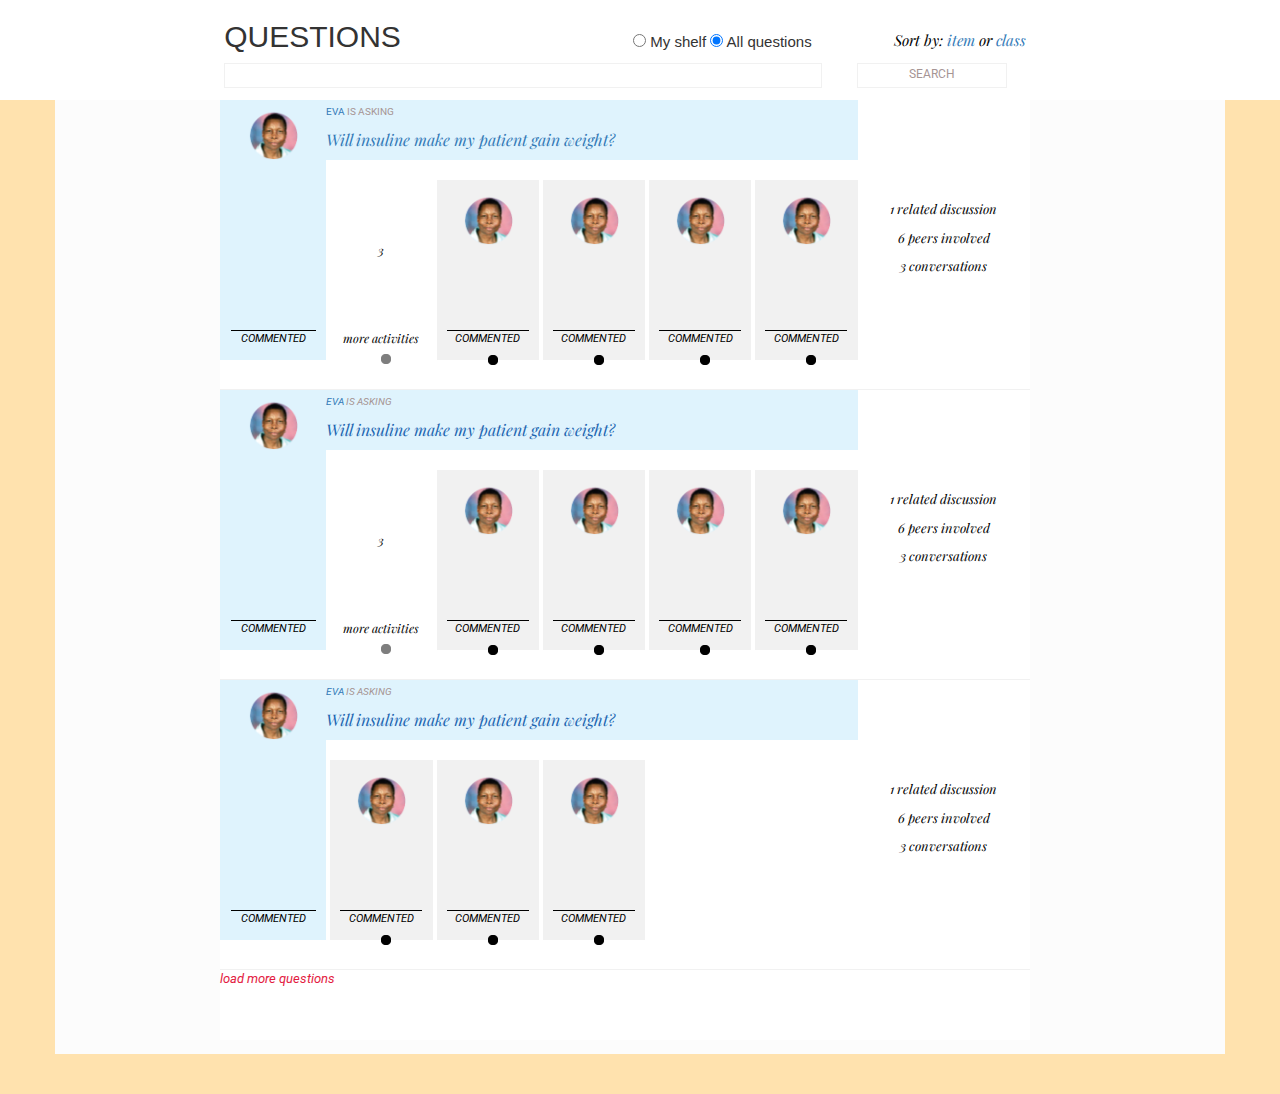
<file: index.html>
<!DOCTYPE html>
<html>
<head>

<!-- Latest compiled and minified CSS -->
<link rel="stylesheet" href="https://maxcdn.bootstrapcdn.com/bootstrap/3.3.5/css/bootstrap.min.css">
<!-- Latest compiled and minified JavaScript -->
<script src="https://maxcdn.bootstrapcdn.com/bootstrap/3.3.5/js/bootstrap.min.js"></script>

<!-- Fonts google -->
<link href='https://fonts.googleapis.com/css?family=Playfair+Display:400italic' rel='stylesheet' type='text/css'>
<link href='https://fonts.googleapis.com/css?family=Roboto:400,300' rel='stylesheet' type='text/css'>

<!-- 
<link rel="stylesheet" type="text/css" href="style-single.css"> -->

<link rel="stylesheet" type="text/css" href="style/modal.css">
<link rel="stylesheet" type="text/css" href="style/style.css">


<meta name="viewport" content="width=device-width, initial-scale=1">


</head>
	<div class="mask">
			</div>     
<body>
<!--  *************************************** NON VISIBLE MASK, FOR MODAL BOX -->
		
<!--  NON VISIBLE MASK, FOR MODAL BOX *************************************** -->


<!-- HEADER TOP -->
<div class="row">
	<div class="col-md-12" id="container-top">
		<div class="container">

			<div class="row ">
  				<div class="col-md-12" id="top-header"> 
  					<div class="row in-container">
  						<div class="col-md-2"> 
  						</div>
  						
  						<!-- FIRST LINE-->
  						<!-- QESTIONS --> 
  						<div class="col-md-4 ">
		  					<h2> QUESTIONS </h2> 
						</div>
						
						<div class="col-md-2">

						<!-- CHECKBOX -->
		  				<form action="demo">
			  				<input type="radio" name="shelf" value="my"> My shelf
			 				<input type="radio" name="questions" value="all" checked> All questions
		  				</form> 

		  				</div>

		  				<!-- SORT BY --> 
		  				<div class="col-md-2" id="sorting">
		  						<p class=" black-italic-serif">
		  							<i> Sort by:</i>  <span>	<a> item </a> </span> <i> or </i>  
		  							<span> <a>class</a> </span>
		  						</p> 
		  				</div>

						<div class="col-md-2"> 
						</div>
							<br>
					</div> <!-- in container -- >
				

					<!-- SECOND LINE HEADER --> 
					<div class="row">
						<div class="col-md-2"><br> </div>
						<div class="col-md-6 search-box"> </div>
						<div class="col-md-2 search-btn grey-upper-sans">SEARCH</div>
						<div class="col-md-2"> <br></div>
					</div>
				</div> <!-- /top-header --> 
			</div> <!-- row --> 
		</div> <!-- /container --> 
	</div> <!-- /container-top --> 
</div> <!--row --> 


<!--  END OF HEARDER --> 


<!-- CONTENT PAGE --> 
	<div class="container">
		
		<!-- QUESTION SPACE --> 
		<div class="row">
			
			<!-- MARGIN LEFT FOR WHOLE PAGE--> 
			<div class="col-md-2 margin-left"> </div>
				
			<!-- CONTENT - IN THE MIDDLE --> 
			<div class="col-md-8 " id="site-content"> 
				
				<!-- ONE  question--> 
				<div class="row "> 	

					<!-- BLUE AREA --> 
					<div class="col-md-9">
						
						<!-- FIRST LINE QUESTION --> 
						<div class="row">
							
							<!-- PROFILE PICUTE --> 
							<div class="col-md-2 profile-box"> 
								<a class="profile"><img src="img/profile-1.png"> </a>
							</div>
							
							<!-- QUESTION SPACE --> 
							<div class="col-md-10 question-line">
								<p class="grey-upper-sans"> 
								<a class="profile"> Eva </a> is asking </p> 
								<p class="blue-italic-serif"> <i>
								<a href="single_question.html"> Will insuline make my patient gain weight? </a></p>

							</div>
						</div>

						
						<!-- SECOND LINE QUESTION --> 
						<div class="row">
							<div class="col-md-2 blue-stripe"></div>
							<div class="col-md-10 white-stripe"></div>
						</div>


						<!-- THIRD LINE QUESTION --> 
						<div class="row">
							<div class="col-md-2 blue-column">
								<div class="line-separator"></div>
								<p class="com-ans black-uppercase-sans "> COMMENTED </p>
								
							</div>
							
							<div class="col-md-2 comment-answer span-comment-answer black-serif "> <p> 3 </p>
								<p class=" black-italic-serif"> more activities</p>
								<img class="dot" src="img/dot.png">
							</div>
							
							<div class="col-md-2 comment-answer">
								<a class="profile"><img src="img/profile-1.png"> </a>
								<div class="line-separator"></div>
								<p class="  black-uppercase-sans"> COMMENTED </p>
								<img class="dot" src="img/dot.png">
							</div>

							<div class="col-md-2 comment-answer">
								<a class="profile"><img src="img/profile-1.png"></a>
								<div class="line-separator"></div>
								<p class=" black-uppercase-sans"> COMMENTED </p>
								<img class="dot" src="img/dot.png">
							</div>

							<div class="col-md-2 comment-answer">
								<a class="profile"><img src="img/profile-1.png"></a>
								<div class="line-separator"></div>
								<p class="black-uppercase-sans"> COMMENTED </p>
								<img class="dot" src="img/dot.png">
							</div>

							<div class="col-md-2 comment-answer">
								<a class="profile"><img src="img/profile-1.png"></a>
								<div class="line-separator"></div>
								<p class="com-ans black-uppercase-sans"> COMMENTED </p>
								<img class="dot" src="img/dot.png">
							</div>

						</div>


					</div>
				
					<!-- QUESTION WHITE AREA RIGHT-SIDE --> 
					<div class="col-md-3 summary">
						<p class="black-serif"> 1 <i> related discussion </i></p>
						<p class="black-serif"> 6 <i> peers involved</i> </p>
						<p class="black-serif"> 3 <i>conversations </i> </p>
					</div>


				</div>
			
			<!-- WHITE LINE UNDER QUESTION SPACE  --> 
			<div class="row">
				<div class=" col-md-12 white-line"></div> 
			</div>

<!-- //////////////////////////// OTHER QUESTIONS ////////////////////////// --> 

	<div class="row wiersz"> 	

					<!-- BLUE AREA --> 
					<div class="col-md-9">
						
						<!-- FIRST LINE QUESTION --> 
						<div class="row">
							<!-- PROFILE PICUTE --> 
							<div class="col-md-2 profile-box"><a class="profile"> <img src="img/profile-1.png"> </a></div>
							<!-- QUESTION SPACE --> 
							<div class="col-md-10 question-line">
								<p class="grey-upper-sans"> 
								<a class="profile"> Eva </a> is asking </p> 
								<p class=" blue-italic-serif"> Will insuline make my patient gain weight?</p>

							</div>
						</div>

						
						<!-- SECOND LINE QUESTION --> 
						<div class="row">
							<div class="col-md-2 blue-stripe"></div>
							<div class="col-md-10 white-stripe"></div>
						</div>


						<!-- THIRD LINE QUESTION --> 
						<div class="row">
							<div class="col-md-2 blue-column">
								<div class="line-separator"></div>
								<p class="com-ans black-uppercase-sans"> COMMENTED </p>
							
							</div>
							<div class="col-md-2 comment-answer span-comment-answer black-serif "> <p> 3 </p>
								
								<p class="com-ans more-act black-italic-serif"> more activities</p>
								<img class="dot" src="img/dot.png">
							</div>
							<div class="col-md-2 comment-answer">
								<a class="profile"><img src="img/profile-1.png"></a>
								<div class="line-separator"></div>
								<p class="com-ans black-uppercase-sans"> COMMENTED </p>
								<img class="dot" src="img/dot.png">
							</div>
							<div class="col-md-2 comment-answer">
								<a class="profile"><img src="img/profile-1.png"></a>
								<div class="line-separator"></div>
								<p class="com-ans black-uppercase-sans"> COMMENTED </p>
								<img class="dot" src="img/dot.png">
							</div>
							<div class="col-md-2 comment-answer">
								<a class="profile"><img src="img/profile-1.png"></a>
								<div class="line-separator"></div>
								<p class="com-ans black-uppercase-sans"> COMMENTED </p>
								<img class="dot" src="img/dot.png">
							</div>
							<div class="col-md-2 comment-answer">
								<a class="profile"><img src="img/profile-1.png"></a>
								<div class="line-separator"></div>
								<p class="com-ans black-uppercase-sans"> COMMENTED </p>
								<img class="dot" src="img/dot.png">
							</div>
						</div>


					</div>
				
					<!-- QUESTION WHITE AREA RIGHT-SIDE --> 
					<div class="col-md-3 summary">
						<p class="black-serif"> 1 <i> related discussion </i></p>
						<p class="black-serif"> 6 <i> peers involved</i> </p>
						<p class="black-serif"> 3 <i>conversations </i> </p>
					</div>


				</div>
	

	<!-- WHITE LINE UNDER QUESTION SPACE  --> 
			<div class="row">
				<div class=" col-md-12 white-line"></div> 
			</div>

<!-- /////////////////////// OTHER QUESTIONS /////////////////////////// --> 

	<div class="row wiersz"> 	

					<!-- BLUE AREA --> 
					<div class="col-md-9">
						
						<!-- FIRST LINE QUESTION --> 
						<div class="row">
							<!-- PROFILE PICUTE --> 
							<div class="col-md-2 profile-box"> 
								<a class="profile"><img src="img/profile-1.png"> </a>
							</div>

							<!-- QUESTION SPACE --> 
							<div class="col-md-10 question-line">
								<p class=" grey-upper-sans"> 
								<a class="profile"> Eva </a> is asking </p> 
								<p class="blue-italic-serif"> Will insuline make my patient gain weight?</p>
							</div>
						</div>

						
						<!-- SECOND LINE QUESTION --> 
						<div class="row">
							<div class="col-md-2 blue-stripe"></div>
							<div class="col-md-10 white-stripe"></div>
						</div>


						<!-- THIRD LINE QUESTION --> 
						<div class="row">
							<div class="col-md-2 blue-column">
								<div class="line-separator"></div>
								<p class="com-ans black-uppercase-sans"> COMMENTED </p>
								
							</div>
							
							<div class="col-md-2 comment-answer">
								<a class="profile"><img src="img/profile-1.png"> </a>
								<div class="line-separator"></div>
								<p class="com-ans black-uppercase-sans"> COMMENTED </p>
								<img class="dot" src="img/dot.png">
							</div>

							<div class="col-md-2 comment-answer">
								<a class="profile"><img src="img/profile-1.png"> </a>
								<div class="line-separator"></div>
								<p class="com-ans black-uppercase-sans"> COMMENTED </p>
								<img class="dot" src="img/dot.png">
							</div>

							<div class="col-md-2 comment-answer">
								<a class="profile"><img src="img/profile-1.png"> </a>
								<div class="line-separator"></div>
								<p class="com-ans black-uppercase-sans"> COMMENTED </p>
								<img class="dot" src="img/dot.png">
							</div>
							
							<div class="col-md-2"></div>
								
							<div class="col-md-2"> </div>
						</div>

					</div>
				
					<!-- QUESTION WHITE AREA RIGHT-SIDE --> 
					<div class="col-md-3 summary">
						<p class="black-serif"> 1 <i> related discussion </i></p>
						<p class="black-serif"> 6 <i> peers involved</i> </p>
						<p class="black-serif"> 3 <i>conversations </i> </p>
					</div>
		</div>

	<!-- WHITE LINE UNDER QUESTION SPACE  --> 
			<div class="row">
				<div class=" col-md-12 white-line"> </div> 
			</div>

	<!-- LOAD MORE --> 
	<div class="row">
		<div class="col-md-12 load-more">
			<p class="red-sans"> load more questions</p>
		</div>
	</div>

<!--  *************************************** MODAL BOX - PROFILE -->


<div class="row">
   <div class="col-md-12 modal-nonvisible ">
      
      <!-- CLOSING MODAL --> 
      <div class="row">
          <div class="col-md-12 x-button">
            <p id="x-button">x</p>
          </div>
      </div>

      <div class="row">
          <!-- profile pict --> 
          <div class="col-md-12 profile-pic">
            <a class="profile"><img src="img/profile-1.png"> </a>
          </div>
      </div>

      <div class="row">
          <div class="col-md-12"> 
           <h5 class="blue-sans">Dr. Halima </h5>
          </div>
      </div>

      <div class="row">
          <div class="col-md-2"></div>
          <div class="col-md-8">
            <div class="row">  

               <div class="col-md-4"> 
                  <p class=" grey-upper-sans"> member for 5 months </p>
               </div>

               <div class="col-md-4">
                  <p class=" grey-upper-sans">last seenc Mondaj afternoon</p>
               </div>

               <div class="col-md-4">
                  <p class=" grey-upper-sans">activity level  </p>
               </div>

             </div>

            <div class="row">
                <!-- LINE-->
                <div class="col-md-12 line-separator"></div>
            </div>

           <div class="row">
                <!-- how it all started -->
                <div class="col-md-2" id="left"> < 
                </div>

                <div class="col-md-8"> 
                  <h2 class="black-italic-serif"> How it all started </h2>
                </div>

                <div class="col-md-2" id="right"> > 
                  </div>
            </div>

        <div class="row">

            <div class="col-md-2 "></div>
              <div class="col-md-8 "> 
                <div class="row">
                  <div class="col-md-12">
                  <h5 class="grey-upper-sans">That's where we have been these 5 monts ago</h5>
                  </div>
                </div>


            <div class="row statistics">
                    
                    <div class="col-md-3" >
                        <h4 class="black-serif"> 46</h4> 
                        <h6 class="black-italic-serif">peers </h6>
                        <div  id="shape-1">  </div>
                    </div>
                          
                    <div class="col-md-3" >
                        <h4 class="black-serif"> 46</h4> 
                        <h6 class="black-italic-serif">peers </h6>
                        <div  id="shape-2">  </div>
                    </div>
                          
                    <div class="col-md-3" >
                        <h4 class="black-serif"> 46</h4> 
                        <h6 class="black-italic-serif">peers </h6>
                        <div  id="shape-3">  </div>
                    </div>
                          

                    <div class="col-md-3" >
                        <h4 class="black-serif"> 46</h4> 
                        <h6 class="black-italic-serif">peers </h6>
                        <div  id="shape-4">  </div>
                    </div>
                          

                </div>

            <div class="row">
                    <div class="col-md-12 ">
                      <h5 class="grey-upper-sans">who joined the platform that same period </h5>
                    </div>
          
            </div>


            <div class="row">
                  <div class="col-md-4 profile-picture">
                         <a class="profile"><img src="img/profile-1.png"> </a>
                       </div>
                    <div class="col-md-4 profile-picture">
                            <a class="profile"><img src="img/profile-1.png">  </a>  
                    </div>
                    <div class="col-md-4 profile-picture"> 
                            <a class="profile"><img src="img/profile-1.png"></a> 
              </div>      
            </div>

            <div class="row">
                  <div class="col-md-4 ">
                          <h6 class="blue-sans"> Dr. Halima </h6>
                    </div>
                    <div class="col-md-4 ">
                  <h6 class="blue-sans"> Dr. Halima </h6>
                     </div>
                    <div class="col-md-4 "> 
                             <h6 class="blue-sans"> Dr. Halima </h6>
                    </div>      
            </div>

            <div class="row">
                <div class="col-md-12">
                <h5 class="grey-upper-sans"> the hottest discussion these days </h5>
                </div>
            </div>
           </div>

            <div class="col-md-2 "> </div>
      </div>
    </div>

  <div class="row">
    <div class="col-md-12 discussion ">
            <a class="profile"><img src="img/profile-1.png"> </a>
            
            <h6 class="grey-upper-sans"> 
                <a class="profile"> Andrew </a> 
                found the gaurdian article 
            </h6> 
      
        
        <h4 class="black-italic-serif"> Vegan diet to stop diabets progress</h4>
                     
          <div class="row">

            <div class="col-md-2 "> </div>
            
            <div class="col-md-2 ">
              <h5 class="black-serif"> 46 <i> peers </i> </h5>
            </div>

            <div class="col-md-2 "> 
              <h5 class="black-serif"> 46 <i> peers </i> </h5>
            </div>

            <div class="col-md-2 "> 
              <h5 class="black-serif"> 46 <i> peers </i> </h5>
            </div>
                
            <div class="col-md-2 "> 
             <h5 class="black-serif"> 46 <i> peers </i> </h5>
            </div>
            
            <div class="col-md-2 "> </div>
          </div>
        </div>      
  </div>
</div> <!-- /modal -->

</div>

</div> <!-- row modal -->










<!--- modal ends  --> 





</div>
<!-- ////////////////////////////////////////////////// --> 
</div>


			<!-- MARGIN RIGHT--> 
			<div class="col-md-2 margin-right"> 
				<br>
			</div> 
		</div>
</div>


<footer>
<div class="row">
	<div class="col-md-12 footer">
		    <br>
	</div>
</div>			
</footer>




<script src="https://ajax.googleapis.com/ajax/libs/jquery/2.1.3/jquery.min.js"></script>
<script src="js/script.js"></script>

</body>
</html>
</file>
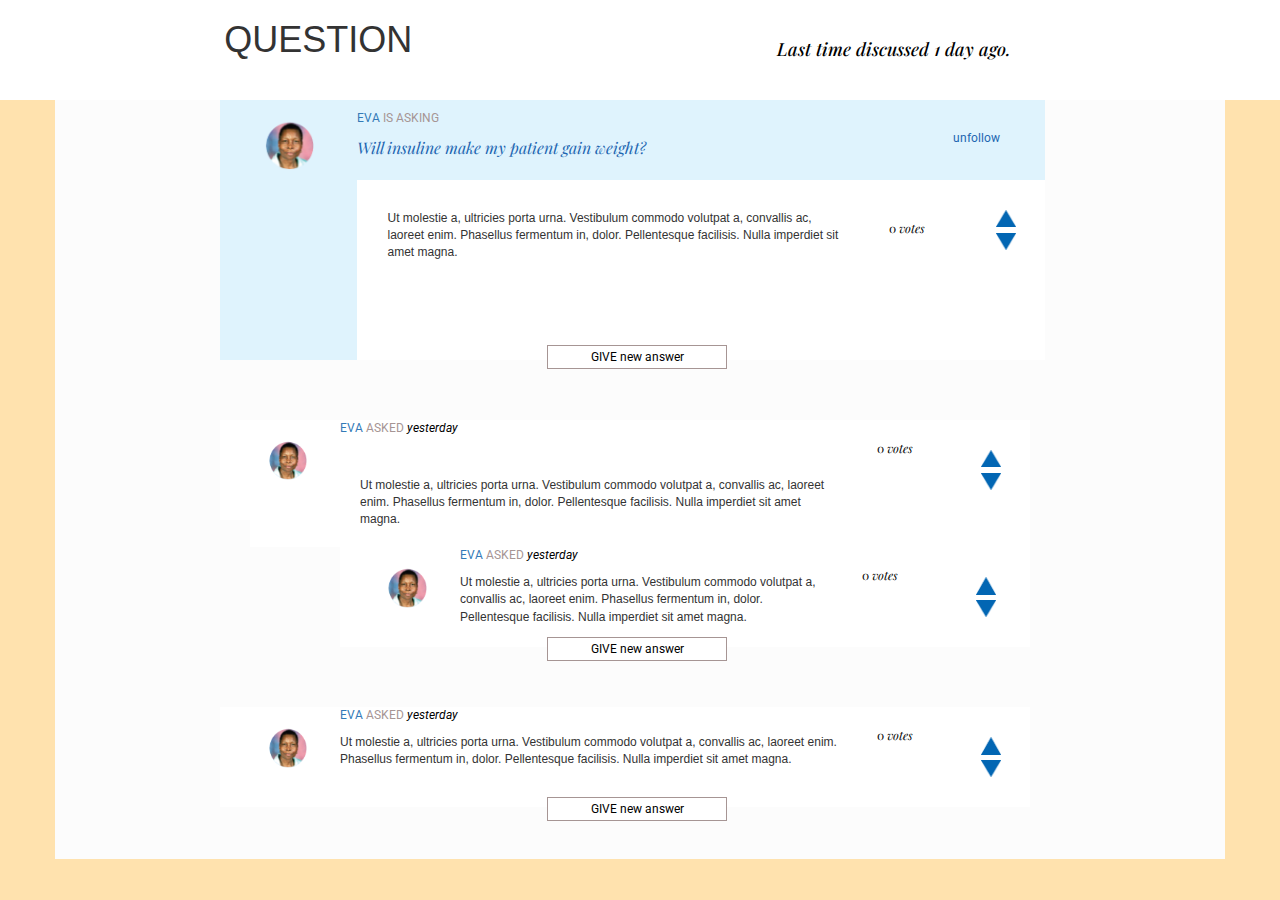
<file: single_question.html>
<!DOCTYPE html>
<html>
<head>

<!-- Latest compiled and minified CSS -->
<link rel="stylesheet" href="https://maxcdn.bootstrapcdn.com/bootstrap/3.3.5/css/bootstrap.min.css">
<!-- Latest compiled and minified JavaScript -->
<script src="https://maxcdn.bootstrapcdn.com/bootstrap/3.3.5/js/bootstrap.min.js"></script>

<!-- Fonts google -->
<link href='https://fonts.googleapis.com/css?family=Playfair+Display:400italic' rel='stylesheet' type='text/css'>
<link href='https://fonts.googleapis.com/css?family=Roboto:400,300' rel='stylesheet' type='text/css'>


<link rel="stylesheet" type="text/css" href="style/style.css">
<link rel="stylesheet" type="text/css" href="style/style-single.css">
<link rel="stylesheet" type="text/css" href="style/modal.css">




</head>

<body>
<!--   NON VISIBLE MASK, FOR MODAL BOX -->
      <div class="mask">
      </div>     
<!--  NON VISIBLE MASK, FOR MODAL BOX  -->




<!-- =======================   HEADER  ======================= -->

<div class="row">
  <div class="col-md-12" id="container-top">
    <div class="container">
      <div class="row">

        <div class="col-md-12" id="top-header"> 
          
            <div class="row">
          <div class="col-md-2"> </div>
        
          <div class="col-md-4">
            <h1> QUESTION</h1> 
          </div>
        
          <div class="col-md-4">
            
              <h4 class="black-italic-serif "> Last time discussed 1 day ago.  </h4>
            </div>

            <div class="col-md-2"> </div> 
            <br>
          </div>
          </div>
        </div>
      </div>
    </div>
  </div>
</div>

<!-- =======================  / HEADER  ======================= -->



<!-- ======================  SITE CONTENT  ==================== -->

<div class="container" id="content"> 
  <div class="row">
    <div class="col-md-2"></div> <!--margin left --> 
    <div class="col-md-8" id="site-content">
      
      <div class="row pytanie">
          <div class="square-button">
            <p class="black-sans"> GIVE new answer</p>
          </div>
      <div class="md-col-12">

        <div class="row">
          <div class="col-md-2 profile-box"> 
            <img src="img/profile-1.png">
          </div> <!--miejsce na profile-picture --> 

          <div class="col-md-8" id="question"> 
            <p class="grey-upper-sans"> 
                <a class="profile"> Eva </a> is asking 
              </p> 
              <p class="blue-italic-serif"> <i> Will insuline make my patient gain weight?</i>
              </p>
          </div> <!--miejsce na pytanie--> 

          <div class="col-md-2 following"> 
          <p class="blue-sans">unfollow </p>
          </div> <!--miejsce na unfollow --> 


        </div> <!-- pierwsza linia pytania--> 


        <div class="row second-row">

          <div class="col-md-2 blue-column"> </div> <!-- blue column --> 

          <div class="col-md-7 text-area" id="text-area">
           Ut molestie a, ultricies porta urna. Vestibulum commodo volutpat a, convallis ac, laoreet enim. Phasellus fermentum in, dolor. Pellentesque facilisis. Nulla imperdiet sit amet magna.


           </div> <!--miejsce na tekst, tresc --> 

          <div class="col-md-2">
             <p class="black-serif votes-count">  0 votes</p> 
          </div> <!-- miejsce na votes napis --> 

          
            
            <div class="col-md-1 voting"> 
         <div class="row">
            <div class="col-md-12 up">
                <div class="vote-up" id="vote-up-1">
                <a><img  src="img/up.png"></a> 
                </div>
            </div>
          </div>
        <div class="row">
            <div class="col-md-12">
              <div class="vote-down" id="vote-down-1">
                <a> <img src="img/down.png"></a>
              </div>
             </div>
        </div>
 
        

          </div> <!--miejsce na głosowanie --> 


        </div> <!-- druga linia pytania --> 
        </div> <!-- 12 kolumn dla pytania --> 
  </div> <!-- row dla pytania --> 



<div class="row" id="peers"> <div class="col-md-12"> </div></div> <!-- białe miejsce pod pytaniem --> 

<!-- odpowiedzi na pytanie --> 
<div class="row answer">


    <!--miejsce na zdjecie --> 
    <div class="col-md-2 profile-picture">
       <a class="profile"><img src="img/profile-1.png"> </a>
    </div>  <!-- end of profile picture --> 

    <!-- wszystko boo profile picture --> 
    <div class="col-md-7">
      <div class="row">
        
        <div class="col-md-12"> 
             <p class="grey-upper-sans"> 
                <a class="profile"> Eva </a> 
                  ASKED <span> yesterday </span></p> 
              
        </div>
        <!-- to ze skomentowala wczoraj --> 
      
      </div>
      <div class="row">
        <div class="col-md-12 text-area">
        <p> 
            Ut molestie a, ultricies porta urna. Vestibulum commodo volutpat a, convallis ac, laoreet enim. Phasellus fermentum in, dolor. Pellentesque facilisis. Nulla imperdiet sit amet magna.
          </p>
        </div>
         
<!-- tresc --> 
      </div>



    </div> <!-- wszystko obok profile picture --> 

    <div class="col-md-2"> 
      <p class="black-serif votes-count">  0 votes</p> 
    </div> <!-- ile votes napis --> 

    <div class="col-md-1 voting"> 
         <div class="row">
            <div class="col-md-12 up">
                <div class="vote-up" id="vote-up-2">
                <a><img  src="img/up.png"></a> 
                </div>
            </div>
          </div>
        <div class="row">
            <div class="col-md-12">
              <div class="vote-down" id="vote-down-2">
                <a> <img src="img/down.png"></a>
              </div>
             </div>
        </div>

    </div> <!-- przyciski do votes --> 



</div> <!-- pierwsza odpowiedz --> 





<!-- opdowiedź druga, jest jak pierwsza ale nie konczy sie paskiem --> 

<!-- odpowiedzi na pytanie --> 
<div class="row answer">

<div class="square-button sqr">
                  <p class="black-sans"> GIVE new answer</p>
              </div>

    <div class="col-md-2" id="blank">
    </div>

    <!--miejsce na zdjecie --> 
    <div class="col-md-2 profile-picture">
       <a class="profile"><img src="img/profile-1.png"> </a>
    </div>  <!-- end of profile picture --> 

    <!-- wszystko boo profile picture --> 
    <div class="col-md-5">
      <div class="row">
        
        <div class="col-md-12"> 
             <p class="grey-upper-sans"> 
                <a class="profile"> Eva </a> 
                  ASKED <span> yesterday </span></p> 
              
        </div>
        <!-- to ze skomentowala wczoraj --> 
      
      </div>
      <div class="row">
        <div class="col-md-12"> 
            Ut molestie a, ultricies porta urna. Vestibulum commodo volutpat a, convallis ac, laoreet enim. Phasellus fermentum in, dolor. Pellentesque facilisis. Nulla imperdiet sit amet magna.

        </div>
        <!-- tresc --> 
      </div>



    </div> <!-- wszystko obok profile picture --> 

    <div class="col-md-2"> 
       <p class="black-serif votes-count">  0 votes</p> 
    </div> <!-- ile votes napis --> 

    <div class="col-md-1 voting"> 
         <div class="row">
            <div class="col-md-12 up">
                <div class="vote-up" id="vote-up-3">
                <a><img  src="img/up.png"></a> 
                </div>
            </div>
          </div>
        <div class="row">
            <div class="col-md-12">
              <div class="vote-down" id="vote-down-3">
                <a> <img src="img/down.png"></a>
              </div>
             </div>
        </div>

    </div> <!-- przyciski do votes --> 


</div> 

<!-- koniec drugiej odpowiedzi --> 


 <!-- i bialy pasek --> 



<div class="row" id="peers">
<div class="col-md-12"> </div>
</div>


<!-- koniec bialego paska  --> 


<!-- pod tymi odpowiedziami jest pojedyncza odpowiedz --> 


<div class="row answer">

<div class="square-button sqr">
                  <p class="black-sans"> GIVE new answer</p>
              </div>
    <!--miejsce na zdjecie --> 
    <div class="col-md-2 profile-picture">
       <a class="profile"><img src="img/profile-1.png"> </a>
    </div>  <!-- end of profile picture --> 

    <!-- wszystko boo profile picture --> 
    <div class="col-md-7">
      <div class="row">
        
        <div class="col-md-12"> 
             <p class="grey-upper-sans"> 
                <a class="profile"> Eva </a> 
                  ASKED <span> yesterday </span></p> 
              
        </div>
        <!-- to ze skomentowala wczoraj --> 
      
      </div>
      <div class="row">
        <div class="col-md-12"> 
            Ut molestie a, ultricies porta urna. Vestibulum commodo volutpat a, convallis ac, laoreet enim. Phasellus fermentum in, dolor. Pellentesque facilisis. Nulla imperdiet sit amet magna.

        </div>
         
      <!-- tresc --> 
      </div>



    </div> <!-- wszystko obok profile picture --> 

    <div class="col-md-2"> 
      <p class="black-serif votes-count">  0 votes</p> 
    </div> <!-- ile votes napis --> 

    <div class="col-md-1 voting"> 
         <div class="row">
            <div class="col-md-12 up">
                <div class="vote-up" id="vote-up-4">
                <a><img  src="img/up.png"></a> 
                </div>
            </div>
          </div>
        <div class="row">
            <div class="col-md-12">
              <div class="vote-down" id="vote-down-4">
                <a> <img src="img/down.png"></a>
              </div>
             </div>
        </div>

    </div> <!-- przyciski do votes --> 



</div> <!-- pierwsza odpowiedz --> 




<!--koniec pojedynczej odpowiedzi -->






    </div> <!--end of site content --> 

<div class="row">
<div class="col-md-12" id="white-line"> </div>
</div>


    <div class="col-md-2"></div><!-- margin right --> 


  </div> <!-- end of 2ec row --> 
</div><!-- end od main container> 









      <!--  ================== MODAL BOX ===================== -->

<div class="row">
   <div class="col-md-12 modal-nonvisible ">
      
      <!-- CLOSING MODAL --> 
      <div class="row">
          <div class="col-md-12 x-button">
            <p id="x-button">x</p>
          </div>
      </div>

      <div class="row">
          <!-- profile pict --> 
          <div class="col-md-12 profile-pic">
            <a class="profile"><img src="img/profile-1.png"> </a>
          </div>
      </div>

      <div class="row">
          <div class="col-md-12"> 
           <h5 class="blue-sans">Dr. Halima </h5>
          </div>
      </div>

      <div class="row">
          <div class="col-md-2"></div>
          <div class="col-md-8">
            <div class="row">  

               <div class="col-md-4"> 
                  <p class=" grey-upper-sans"> member for 5 months </p>
               </div>

               <div class="col-md-4">
                  <p class=" grey-upper-sans">last seenc Mondaj afternoon</p>
               </div>

               <div class="col-md-4">
                  <p class=" grey-upper-sans">activity level  </p>
               </div>

             </div>

            <div class="row">
                <!-- LINE-->
                <div class="col-md-12 line-separator"></div>
            </div>

           <div class="row">
                <!-- how it all started -->
                <div class="col-md-2" id="left"> < 
                </div>

                <div class="col-md-8"> 
                  <h2 class="black-italic-serif"> How it all started </h2>
                </div>

                <div class="col-md-2" id="right"> > 
                  </div>
            </div>

        <div class="row">

            <div class="col-md-2 "></div>
              <div class="col-md-8 "> 
                <div class="row">
                  <div class="col-md-12">
                  <h5 class="grey-upper-sans">That's where we have been these 5 monts ago</h5>
                  </div>
                </div>


            <div class="row statistics">
                    
                    <div class="col-md-3" >
                        <h4 class="black-serif"> 46</h4> 
                        <h6 class="black-italic-serif">peers </h6>
                        <div  id="shape-1">  </div>
                    </div>
                          
                    <div class="col-md-3" >
                        <h4 class="black-serif"> 46</h4> 
                        <h6 class="black-italic-serif">peers </h6>
                        <div  id="shape-2">  </div>
                    </div>
                          
                    <div class="col-md-3" >
                        <h4 class="black-serif"> 46</h4> 
                        <h6 class="black-italic-serif">peers </h6>
                        <div  id="shape-3">  </div>
                    </div>
                          

                    <div class="col-md-3" >
                        <h4 class="black-serif"> 46</h4> 
                        <h6 class="black-italic-serif">peers </h6>
                        <div  id="shape-4">  </div>
                    </div>
                          

                </div>

            <div class="row">
                    <div class="col-md-12 ">
                      <h5 class="grey-upper-sans">who joined the platform that same period </h5>
                    </div>
          
            </div>


            <div class="row">
                  <div class="col-md-4 profile-picture">
                         <a class="profile"><img src="img/profile-1.png"> </a>
                       </div>
                    <div class="col-md-4 profile-picture">
                            <a class="profile"><img src="img/profile-1.png">  </a>  
                    </div>
                    <div class="col-md-4 profile-picture"> 
                            <a class="profile"><img src="img/profile-1.png"></a> 
              </div>      
            </div>

            <div class="row">
                  <div class="col-md-4 ">
                          <h6 class="blue-sans"> Dr. Halima </h6>
                    </div>
                    <div class="col-md-4 ">
                  <h6 class="blue-sans"> Dr. Halima </h6>
                     </div>
                    <div class="col-md-4 "> 
                             <h6 class="blue-sans"> Dr. Halima </h6>
                    </div>      
            </div>

            <div class="row">
                <div class="col-md-12">
                <h5 class="grey-upper-sans"> the hottest discussion these days </h5>
                </div>
            </div>
           </div>

            <div class="col-md-2 "> </div>
      </div>
    </div>

  <div class="row">
    <div class="col-md-12 discussion ">
            <a class="profile"><img src="img/profile-1.png"> </a>
            
            <h6 class="grey-upper-sans"> 
                <a class="profile"> Andrew </a> 
                found the gaurdian article 
            </h6> 
      
        
        <h4 class="black-italic-serif"> Vegan diet to stop diabets progress</h4>
                     
          <div class="row">

            <div class="col-md-2 "> </div>
            
            <div class="col-md-2 ">
              <h5 class="black-serif"> 46 <i> peers </i> </h5>
            </div>

            <div class="col-md-2 "> 
              <h5 class="black-serif"> 46 <i> peers </i> </h5>
            </div>

            <div class="col-md-2 "> 
              <h5 class="black-serif"> 46 <i> peers </i> </h5>
            </div>
                
            <div class="col-md-2 "> 
             <h5 class="black-serif"> 46 <i> peers </i> </h5>
            </div>
            
            <div class="col-md-2 "> </div>
          </div>
        </div>      
  </div>
</div> <!-- /modal -->

</div>

</div> <!-- row modal -->

<!-- ================== / MODAL KONIEC ==================  --> 



<!--- ===================== FOOTER ======================  --> 

<div class="row">
  <div class="col-md-12 footer">
    <br>
  </div>
</div>

<!--- ==================== / FOOTER =====================  --> 





<script src="https://ajax.googleapis.com/ajax/libs/jquery/2.1.3/jquery.min.js"></script>
<script src="js/script.js"></script>
<script src="js/script2.js"></script>
</body>
</html>
</file>
<file: style/modal.css>
/* colors used for backgrounds */
/*fonts*/
/* colors used for backgrounds */
/*fonts*/
/* class grey-upper-sans */
.grey-upper-sans {
  color: #A69594;
  text-transform: uppercase;
  font-family: "Roboto", "Helvetica Neue", sans-serif; }

.grey-upper-sans span {
  color: black;
  text-transform: lowercase;
  font-style: italic; }

/* class grey-upper-serif */
.grey-upper-serif {
  color: #A69594;
  text-transform: uppercase;
  font-family: "Playfair Display", serif; }

/* class grey-italic-sans */
.grey-italic-sans {
  color: #A69594;
  font-style: italic;
  font-family: "Roboto", "Helvetica Neue", sans-serif; }

/* class grey-upper-serif */
.grey-upper-serif {
  color: #A69594;
  font-style: italic;
  font-family: "Playfair Display", serif; }

/* class blue-italic-sans */
.blue-italic-sans {
  color: #1D66B1;
  font-style: italic;
  font-family: "Roboto", "Helvetica Neue", sans-serif; }

/* class blue-italic-serif */
.blue-italic-serif {
  color: #1D66B1;
  font-style: italic;
  font-family: "Playfair Display", serif;
  font-size: 16px; }

/* class blue-serif */
.blue-serif {
  color: #1D66B1;
  font-family: "Playfair Display", serif; }

/* class blue-uppefblrcase-serif */
.blue-uppercase-serif {
  color: #1D66B1;
  font-family: "Playfair Display", serif;
  text-transform: uppercase; }

.blue-sans {
  color: #1D66B1;
  font-family: "Roboto", "Helvetica Neue", sans-serif; }

/* class red-sans */
.red-sans {
  color: #E31B41;
  font-family: "Roboto", "Helvetica Neue", sans-serif; }

/* black-serif-italic*/
.black-serif {
  color: black;
  font-family: "Playfair Display", serif; }

/* black-serif-italic*/
.black-italic-serif {
  color: black;
  font-family: "Playfair Display", serif;
  font-style: italic; }

/* black-uppercase-sans*/
.black-uppercase-sans {
  color: black;
  font-family: "Roboto", "Helvetica Neue", sans-serif;
  font-size: 11px;
  text-transform: uppercase; }

.black-sans {
  color: black;
  font-family: "Roboto", "Helvetica Neue", sans-serif;
  padding-top: 3px; }

.modal-nonvisible {
  margin-top: -1000000px;
  max-height: 800px;
  background-color: white;
  z-index: -999999999999; }

.mask {
  min-height: 2200px;
  min-width: 2000px;
  z-index: -9999999999;
  display: none; }

.mask-visible {
  position: absolute;
  z-index: 99999999999;
  padding: 0px;
  margin-top: -100px;
  margin-left: -100px;
  background-color: black;
  display: block;
  opacity: 0.8; }

.modal-visible {
  position: absolute;
  background-color: white;
  margin-top: -800px;
  margin-left: 20%;
  width: 800px;
  min-height: 900px;
  z-index: 999999999999; }

.modal-nonvisible {
  text-align: center;
  max-width: 800px;
  min-height: 900; }
  .modal-nonvisible .x-button {
    text-align: right; }
    .modal-nonvisible .x-button #x-button {
      padding-right: 20px; }
  .modal-nonvisible .line-separator {
    width: 100%;
    margin-left: 0px;
    margin-top: 0px;
    border-top: 1px solid black; }
  .modal-nonvisible #left, .modal-nonvisible #right {
    padding-top: 30px; }
  .modal-nonvisible #left {
    text-align: right; }
  .modal-nonvisible #right {
    text-align: left; }
  .modal-nonvisible .profile-picture {
    background-color: #F1F1F1;
    height: 90px;
    padding-top: 10px;
    border: 6px solid white; }
    .modal-nonvisible .profile-picture img {
      max-width: 40px; }
  .modal-nonvisible .discussion {
    margin-top: 30px;
    background-color: #F1F1F1;
    height: 150px;
    width: 800px;
    margin-left: 30px; }
    .modal-nonvisible .discussion img {
      max-width: 40px;
      margin-top: -20px; }
    .modal-nonvisible .discussion h4 {
      padding-bottom: 30px; }
  .modal-nonvisible .statistics {
    padding-top: 70px;
    padding-bottom: 50px; }
  .modal-nonvisible #shape-1 {
    position: relative;
    height: 90px;
    width: 90px;
    margin-top: -80px;
    background-color: #DFF3FD;
    top: 0px;
    -webkit-transform: rotate(110deg) skew(0deg);
    transform: rotate(110deg) skew(0deg);
    z-index: -99999; }
  .modal-nonvisible #shape-2 {
    position: relative;
    height: 90px;
    width: 90px;
    margin-top: -80px;
    background-color: #DFF3FD;
    top: 0px;
    -webkit-transform: rotate(-30deg) skew(0deg);
    transform: rotate(-30deg) skew(0deg);
    z-index: -99999; }
  .modal-nonvisible #shape-3 {
    position: relative;
    height: 90px;
    width: 90px;
    margin-top: -80px;
    background-color: #DFF3FD;
    top: 0px;
    -webkit-transform: rotate(177deg) skew(0deg);
    transform: rotate(177deg) skew(0deg);
    z-index: -99999; }
  .modal-nonvisible #shape-4 {
    position: relative;
    height: 90px;
    width: 90px;
    margin-top: -80px;
    background-color: #DFF3FD;
    top: 0px;
    -webkit-transform: rotate(43deg) skew(0deg);
    transform: rotate(43deg) skew(0deg);
    z-index: -99999; }

/*# sourceMappingURL=modal.css.map */
</file>
<file: style/style.css>
/* colors used for backgrounds */
/*fonts*/
/* colors used for backgrounds */
/*fonts*/
/* class grey-upper-sans */
.grey-upper-sans {
  color: #A69594;
  text-transform: uppercase;
  font-family: "Roboto", "Helvetica Neue", sans-serif; }

.grey-upper-sans span {
  color: black;
  text-transform: lowercase;
  font-style: italic; }

/* class grey-upper-serif */
.grey-upper-serif {
  color: #A69594;
  text-transform: uppercase;
  font-family: "Playfair Display", serif; }

/* class grey-italic-sans */
.grey-italic-sans {
  color: #A69594;
  font-style: italic;
  font-family: "Roboto", "Helvetica Neue", sans-serif; }

/* class grey-upper-serif */
.grey-upper-serif {
  color: #A69594;
  font-style: italic;
  font-family: "Playfair Display", serif; }

/* class blue-italic-sans */
.blue-italic-sans {
  color: #1D66B1;
  font-style: italic;
  font-family: "Roboto", "Helvetica Neue", sans-serif; }

/* class blue-italic-serif */
.blue-italic-serif {
  color: #1D66B1;
  font-style: italic;
  font-family: "Playfair Display", serif;
  font-size: 16px; }

/* class blue-serif */
.blue-serif {
  color: #1D66B1;
  font-family: "Playfair Display", serif; }

/* class blue-uppefblrcase-serif */
.blue-uppercase-serif {
  color: #1D66B1;
  font-family: "Playfair Display", serif;
  text-transform: uppercase; }

.blue-sans {
  color: #1D66B1;
  font-family: "Roboto", "Helvetica Neue", sans-serif; }

/* class red-sans */
.red-sans {
  color: #E31B41;
  font-family: "Roboto", "Helvetica Neue", sans-serif; }

/* black-serif-italic*/
.black-serif {
  color: black;
  font-family: "Playfair Display", serif; }

/* black-serif-italic*/
.black-italic-serif {
  color: black;
  font-family: "Playfair Display", serif;
  font-style: italic; }

/* black-uppercase-sans*/
.black-uppercase-sans {
  color: black;
  font-family: "Roboto", "Helvetica Neue", sans-serif;
  font-size: 11px;
  text-transform: uppercase; }

.black-sans {
  color: black;
  font-family: "Roboto", "Helvetica Neue", sans-serif;
  padding-top: 3px; }

body {
  background-color: #FFE2AE;
  font-size: 10px; }

html, body {
  height: 100%; }

[class*="col-"] {
  padding-left: 0;
  padding-top: 0;
  padding-right: 0; }

/* -------------------------------------------------------------------  

				HEADER TOP 

------------------------------------------------------------------- */
#container-top {
  background-color: white; }
  #container-top #top-header {
    background-color: white;
    height: 100px;
    /* first line in header for questions and form and sorting */ }
    #container-top #top-header div {
      margin-left: -10px; }
      #container-top #top-header div h2 {
        /*questions napis*/
        margin-top: 20px; }
      #container-top #top-header div #sorting, #container-top #top-header div form {
        text-align: right;
        margin-top: 30px;
        font-size: 15px; }
      #container-top #top-header div #sorting p {
        margin-right: -25px; }
    #container-top #top-header .search-box, #container-top #top-header .search-btn {
      height: 25px;
      border: 1px solid #F1F1F1;
      text-align: Center;
      font-size: 12px;
      padding: 2px; }
    #container-top #top-header .search-box {
      max-width: 655px;
      margin-right: 45px; }
    #container-top #top-header .search-btn {
      display: inline-block;
      max-width: 150px; }

/* -------------------------------------------------------------------  

				/ HEADER TOP 

------------------------------------------------------------------- */
/* -------------------------------------------------------------------  

				SITE CONTENT

------------------------------------------------------------------- */
.container {
  background-color: #FCFCFC;
  /* ---------- right hand side 3-lines summary for question ---------- */
  /* under white line, probably goes here */ }
  .container #site-content {
    background-color: white;
    /* ---------- 1st line question ---------- */
    text-align: center;
    /* ---------- 2nd line question ---------- */
    /* ---------- 3rd line question ---------- */ }
    .container #site-content .profile-box, .container #site-content .question-line {
      background-color: #DFF3FD;
      height: 60px;
      padding-top: 5px; }
    .container #site-content .profile-box img {
      max-width: 50px;
      position: relative;
      margin-top: 5px; }
    .container #site-content .question-line {
      text-align: left; }
    .container #site-content .blue-stripe, .container #site-content .white-stripe {
      height: 20px; }
    .container #site-content .blue-stripe {
      background-color: #DFF3FD; }
    .container #site-content .white-stripe {
      background-color: white; }
    .container #site-content .blue-column, .container #site-content .comment-answer {
      text-align: center;
      height: 180px; }
      .container #site-content .blue-column img, .container #site-content .comment-answer img {
        max-width: 50px;
        padding-top: 15px; }
    .container #site-content .blue-column {
      background-color: #DFF3FD; }
      .container #site-content .blue-column .line-separator {
        margin-left: auto;
        margin-right: auto;
        height: 1px;
        MAX-WIDTH: 80%;
        background: #717171;
        border-bottom: 1px solid BLACK;
        margin-top: 150px; }
    .container #site-content .comment-answer {
      background-color: #F1F1F1;
      border-left: 4px solid white; }
      .container #site-content .comment-answer .dot {
        max-width: 10px;
        position: absolute;
        margin-top: -17px;
        z-index: 93993; }
      .container #site-content .comment-answer .line-separator {
        margin-left: auto;
        margin-right: auto;
        height: 1px;
        MAX-WIDTH: 80%;
        background: #717171;
        border-bottom: 1px solid BLACK;
        margin-top: 85px; }
    .container #site-content .span-comment-answer {
      background-color: white; }
      .container #site-content .span-comment-answer p {
        padding-top: 63px;
        line-height: 15px;
        font-size: 12px; }
      .container #site-content .span-comment-answer img {
        opacity: 0.5;
        position: absolute;
        padding-top: 15px; }
  .container .summary {
    position: relative;
    display: inline-block;
    text-align: center;
    margin-top: 100px;
    font-size: 13px; }
  .container .white-line {
    height: 30px;
    background-color: white;
    border-bottom: 1px solid #F1F1F1;
    margin-left: -15px; }
  .container .load-more {
    height: 70px;
    text-align: left;
    background-color: white;
    margin-left: -15px;
    font-size: 13px; }

.margin-left, .margin-right {
  background-color: #FCFCFC; }

/* -------------------------------------------------------------------  

				/ SITE CONTENT

------------------------------------------------------------------- */
/* -------------------------------------------------------------------  

				/ FOOTER

------------------------------------------------------------------- */
.footer {
  min-height: 40px; }

/* -------------------------------------------------------------------  

				FOOTER

------------------------------------------------------------------- */
/* ---------------------  	edit to a modal box, overwrite it   ----------------------- */
.modal-visible {
  margin-top: -1000px;
  margin-left: 0;
  width: 800px;
  min-height: 900px;
  z-index: 999999999999; }

/*# sourceMappingURL=style.css.map */
</file>
<file: style/style-single.css>
/* colors used for backgrounds */
/*fonts*/
/* colors used for backgrounds */
/*fonts*/
/* class grey-upper-sans */
.grey-upper-sans {
  color: #A69594;
  text-transform: uppercase;
  font-family: "Roboto", "Helvetica Neue", sans-serif; }

.grey-upper-sans span {
  color: black;
  text-transform: lowercase;
  font-style: italic; }

/* class grey-upper-serif */
.grey-upper-serif {
  color: #A69594;
  text-transform: uppercase;
  font-family: "Playfair Display", serif; }

/* class grey-italic-sans */
.grey-italic-sans {
  color: #A69594;
  font-style: italic;
  font-family: "Roboto", "Helvetica Neue", sans-serif; }

/* class grey-upper-serif */
.grey-upper-serif {
  color: #A69594;
  font-style: italic;
  font-family: "Playfair Display", serif; }

/* class blue-italic-sans */
.blue-italic-sans {
  color: #1D66B1;
  font-style: italic;
  font-family: "Roboto", "Helvetica Neue", sans-serif; }

/* class blue-italic-serif */
.blue-italic-serif {
  color: #1D66B1;
  font-style: italic;
  font-family: "Playfair Display", serif;
  font-size: 16px; }

/* class blue-serif */
.blue-serif {
  color: #1D66B1;
  font-family: "Playfair Display", serif; }

/* class blue-uppefblrcase-serif */
.blue-uppercase-serif {
  color: #1D66B1;
  font-family: "Playfair Display", serif;
  text-transform: uppercase; }

.blue-sans {
  color: #1D66B1;
  font-family: "Roboto", "Helvetica Neue", sans-serif; }

/* class red-sans */
.red-sans {
  color: #E31B41;
  font-family: "Roboto", "Helvetica Neue", sans-serif; }

/* black-serif-italic*/
.black-serif {
  color: black;
  font-family: "Playfair Display", serif; }

/* black-serif-italic*/
.black-italic-serif {
  color: black;
  font-family: "Playfair Display", serif;
  font-style: italic; }

/* black-uppercase-sans*/
.black-uppercase-sans {
  color: black;
  font-family: "Roboto", "Helvetica Neue", sans-serif;
  font-size: 11px;
  text-transform: uppercase; }

.black-sans {
  color: black;
  font-family: "Roboto", "Helvetica Neue", sans-serif;
  padding-top: 3px; }

body {
  font-size: 12px; }

#top-header h4 {
  text-align: right;
  padding-top: 30px;
  display: block; }

.pytanie {
  background-color: white;
  padding-right: 15px; }
  .pytanie .profile-box {
    text-align: center;
    background-color: #DFF3FD;
    min-height: 80px; }
    .pytanie .profile-box img {
      max-width: 60px;
      padding-top: 10px; }
  .pytanie #question {
    background-color: #DFF3FD;
    height: 80px;
    text-align: left;
    padding-top: 10px; }
  .pytanie .following {
    min-height: 80px;
    padding-top: 30px;
    background-color: #DFF3FD; }
  .pytanie .second-row {
    min-height: 100px; }
  .pytanie .blue-column {
    background-color: #DFF3FD;
    height: 100px; }
  .pytanie #text-area {
    text-align: left;
    height: 100px;
    padding-top: 30px;
    padding-left: 30px; }
  .pytanie .votes-count {
    padding-top: 40px; }
  .pytanie .voting {
    text-align: center; }
    .pytanie .voting img {
      max-width: 20px;
      padding-top: 0px;
      margin-left: -10px; }
    .pytanie .voting .up {
      padding-top: 30px;
      padding-bottom: 5px; }

#peers {
  height: 60px;
  background-color: #FCFCFC;
  margin-left: -30px;
  padding-left: -20px; }

.white-line {
  min-height: 100px; }

.answer .profile-picture, .answer #blank {
  background-color: white;
  margin-left: -15px;
  height: 100px; }
  .answer .profile-picture img, .answer #blank img {
    max-width: 40px;
    padding-top: 20px; }
.answer .text-area {
  text-align: left;
  height: 100px;
  padding-top: 30px;
  padding-left: 20px; }
.answer .votes-count {
  padding-top: 20px; }
.answer .voting {
  text-align: center; }
  .answer .voting img {
    max-width: 20px;
    padding-top: 0px;
    margin-left: -10px; }
  .answer .voting .up {
    padding-top: 30px;
    padding-bottom: 5px; }
.answer #blank {
  background-color: #FCFCFC; }
.answer .col-md-7, .answer .col-md-5 {
  text-align: left; }

/* global */
#vote-up-3, #vote-down-3 {
  margin-left: 20px; }

/* -- - - - - - - - */
.square-button {
  margin-left: 40%;
  margin-top: 245px;
  text-align: center;
  z-index: 9999;
  position: absolute;
  border: 1px solid #A69594;
  background-color: white;
  width: 180px;
  height: 24px; }

.sqr {
  margin-top: 90px; }

#content {
  padding-bottom: 50px; }

/*# sourceMappingURL=style-single.css.map */
</file>
